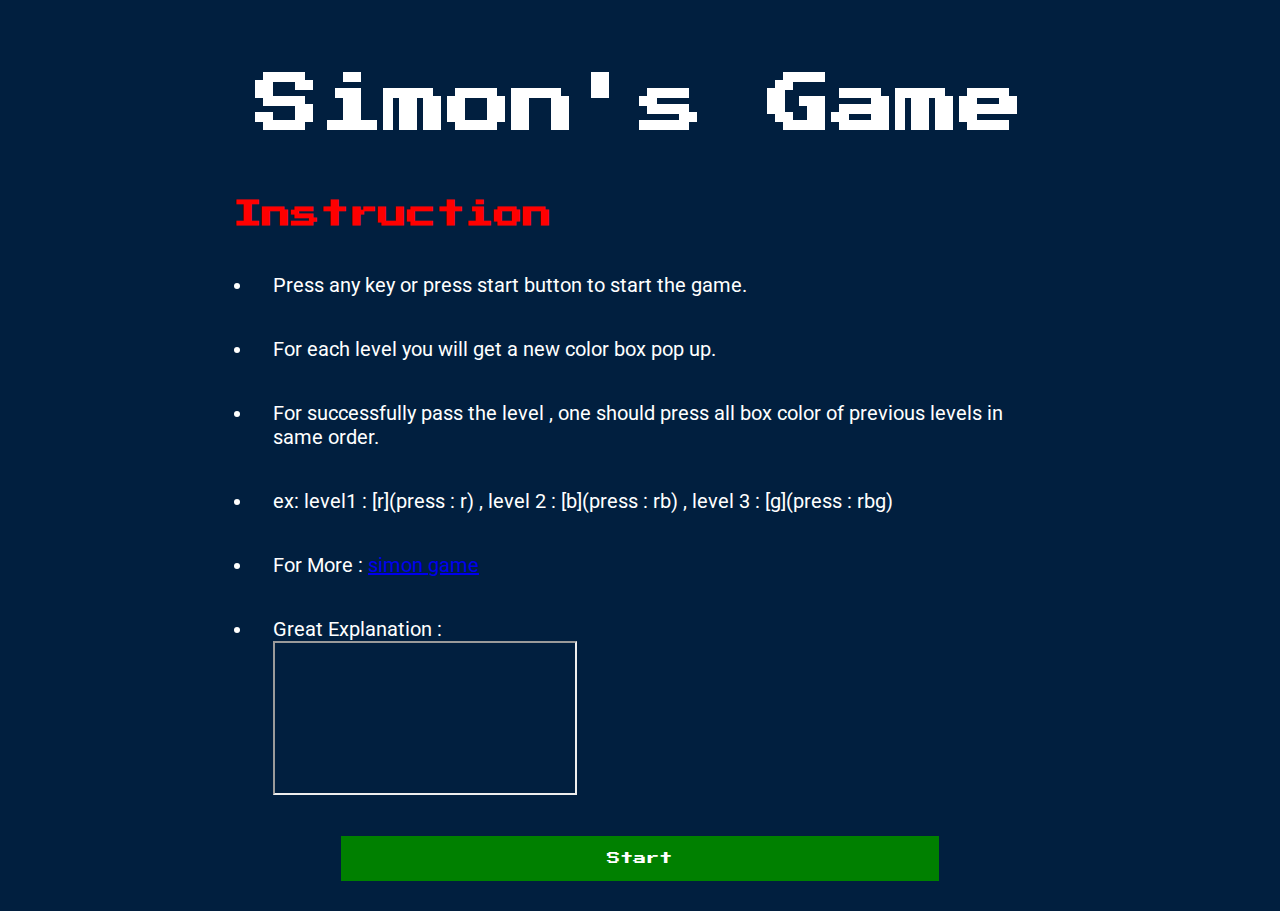
<file: index.html>
<!DOCTYPE html>
<html lang="en" dir="ltr">
  <head>
    <meta charset="utf-8">
    <meta name="viewport" content="width=device-width, initial-scale=1">
    <link href="https://fonts.googleapis.com/css?family=Press+Start+2P" rel="stylesheet" />
    <link rel="preconnect" href="https://fonts.googleapis.com">
<link rel="preconnect" href="https://fonts.gstatic.com" crossorigin>
<link href="https://fonts.googleapis.com/css2?family=Merriweather&family=Roboto:wght@100&family=Rubik+Moonrocks&family=Sacramento&display=swap" rel="stylesheet">
    <link rel="stylesheet" href="index.css">
    <link rel="icon" href="favicon0.ico">

    <title>Simon_Game_2.0</title>
  </head>
  <body>

    <h1>Simon's Game</h1>
    <div class="instruction">
      <h2>Instruction</h2>
      <p>
        <ul>
          <li>Press any key or press start button to start the game.</li>
          <li>For each level you will get a new color box pop up.</li>
          <li>For successfully pass the level , one should press all box color of previous levels in same order.</li>
          <li> ex: level1 : [r](press : r) , level 2 : [b](press : rb) , level 3 : [g](press : rbg)</li>
          <li>For More : <a href="https://en.wikipedia.org/wiki/Simon_(game)">simon game</a></li>
          <li>Great Explanation : <br><iframe width="auto" height="auto" src="https://www.youtube.com/embed/tgbNymZ7vqY">
  </iframe></li>
        </ul>
      </p>

    <a href="game.html"><button>Start</button></a>
    </div>


  </body>
</html>
</file>
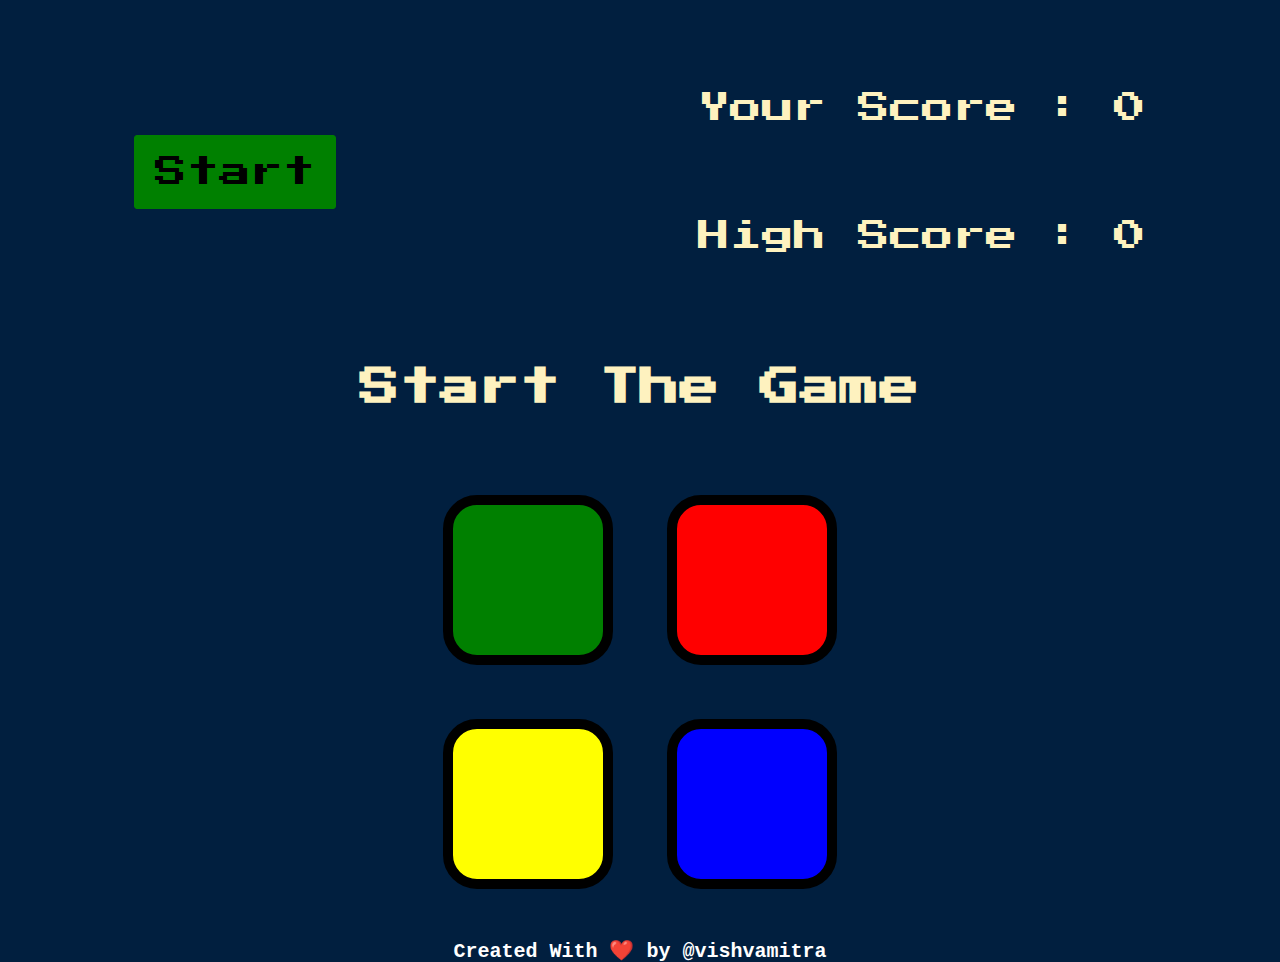
<file: game.html>
<!DOCTYPE html>
<html lang="en" dir="ltr">
  <head>
    <meta charset="utf-8">
    <meta name="viewport" content="width=device-width, initial-scale=1">
    <link rel="stylesheet" href="game.css">
    <link href="https://fonts.googleapis.com/css?family=Press+Start+2P" rel="stylesheet" />
    <title>Main Page</title>
  </head>

  <body>

    <div class = "score">
      <div class = "btn1">
        <button>Start</button>
      </div>
      <div class = "sc">
        <p id = "your_score">Your Score : 0</p><br>
        <p id = "high_score">High Score : 0</p>
      </div>
    </div>
    <h1 id="level-title">Start The Game</h1>
    <div class="container">
      <div lass="row">

        <div type="button" id="green" class="btn green">

        </div>

        <div type="button" id="red" class="btn red">

        </div>
      </div>

      <div class="row">

        <div type="button" id="yellow" class="btn yellow">

        </div>
        <div type="button" id="blue" class="btn blue">

        </div>

      </div>

    </div>

    <footer>
      <p>
        Created With ❤️ by @vishvamitra
      </p>
    </footer>

  <script src="https://code.jquery.com/jquery-3.6.0.js" integrity="sha256-H+K7U5CnXl1h5ywQfKtSj8PCmoN9aaq30gDh27Xc0jk=" crossorigin="anonymous"></script>
  <script src = "index.js"></script>

  </body>
</html>
</file>
<file: index.css>
body
{
  background-color: #011F3F;
  margin: 30px;
}

.instruction{
  width: 70%;
  margin : 20px auto;
}
h1
{
  font-family: 'Press Start 2P', cursive;
  color : white;
  text-align: center;
  font-size: 4rem;
  padding-top: 30px;
}

h2
{
  color: red;
  font-size: 1.8rem;
  font-family: 'Press Start 2P', cursive;
  padding : 20px;
  padding-bottom: 0px;
}
.instruction li
{
  font-size: 20px;
  font-family: 'Roboto', sans-serif;
  padding : 20px;
  color: white;
}

.instruction button
{
  width: 70%;
  padding: 15px;
  margin-left: 15%;
  font-family: 'Press Start 2P', cursive;
  background-color: green;
  border : 1px solid green;
  color: white;
}
.instruction button a
{
  text-decoration: none;
}


@media only screen and (max-width : 600px)
{
  .instruction{
    width: 100%;
    margin : 0 auto;
  }

  h1
  {
    font-size: 2rem;
    padding-top: 30px;
  }

  h2
  {
    font-size: 1rem;
    padding : 5px;
    padding-top: 20px;
  }
  .instruction li
  {
    padding : 5px;
  }
}
</file>
<file: game.css>
body {
  text-align: center;
  background-color: #011F3F;
  max-height: 60vh;
}

#level-title {
  font-family: 'Press Start 2P', cursive;
  font-size: 2.5rem;
  margin:  5%;
  color: #FEF2BF;
}

.container {
  display: block;
  width: 50%;
  margin: auto;

}

.btn {
  margin: 25px;
  display: inline-block;
  height: 150px;
  width: 150px;
  border: 10px solid black;
  border-radius: 20%;
}

.game-over {
  background-color: red;
  opacity: 0.8;
}

.red {
  background-color: red;
}

.green {
  background-color: green;
}

.blue {
  background-color: blue;
}

.yellow {
  background-color: yellow;
}

.pressed {
  box-shadow: 0 0 20px white;
  background-color: grey;
}

.score
{

  display: flex;
  justify-content: space-between;
  align-items: center;
  width: 80%;
  flex-wrap: wrap;
  margin : 40px auto;
  padding : 20px;
}
.score button
{
  padding : 20px;
  font-size: 2rem;
  font-family: 'Press Start 2P', cursive;
  background-color: green;
  border-radius: 3px;
  border : 1px solid green;
}
button.quit
{
  background-color : red;
  border : 1px solid red;
  color : black;
}
.score .sc
{
  font-family: 'Press Start 2P', cursive;
  font-size: 2rem;
  color: #FEF2BF;
}

footer
{
  color: white;
  font-size : 20px;
  font-weight: bold;
  font-family: monospace;
}

@media only screen and (max-width : 700px)
{

  .score
  {

    display: flex;
    justify-content: space-between;
    align-items: center;
    width: 100%;
    flex-wrap: wrap;
    margin : 40px auto;
    padding-top: 40px;
    padding-left: 10px;
    padding-right: 10px;
  }
  .score button
  {
    font-size: 1rem;
  }

  .score .sc
  {
    font-size: 70%;
  }
  .sc , .btn1
  {
    width: 45%;
    text-align: left;
  }
}
</file>
